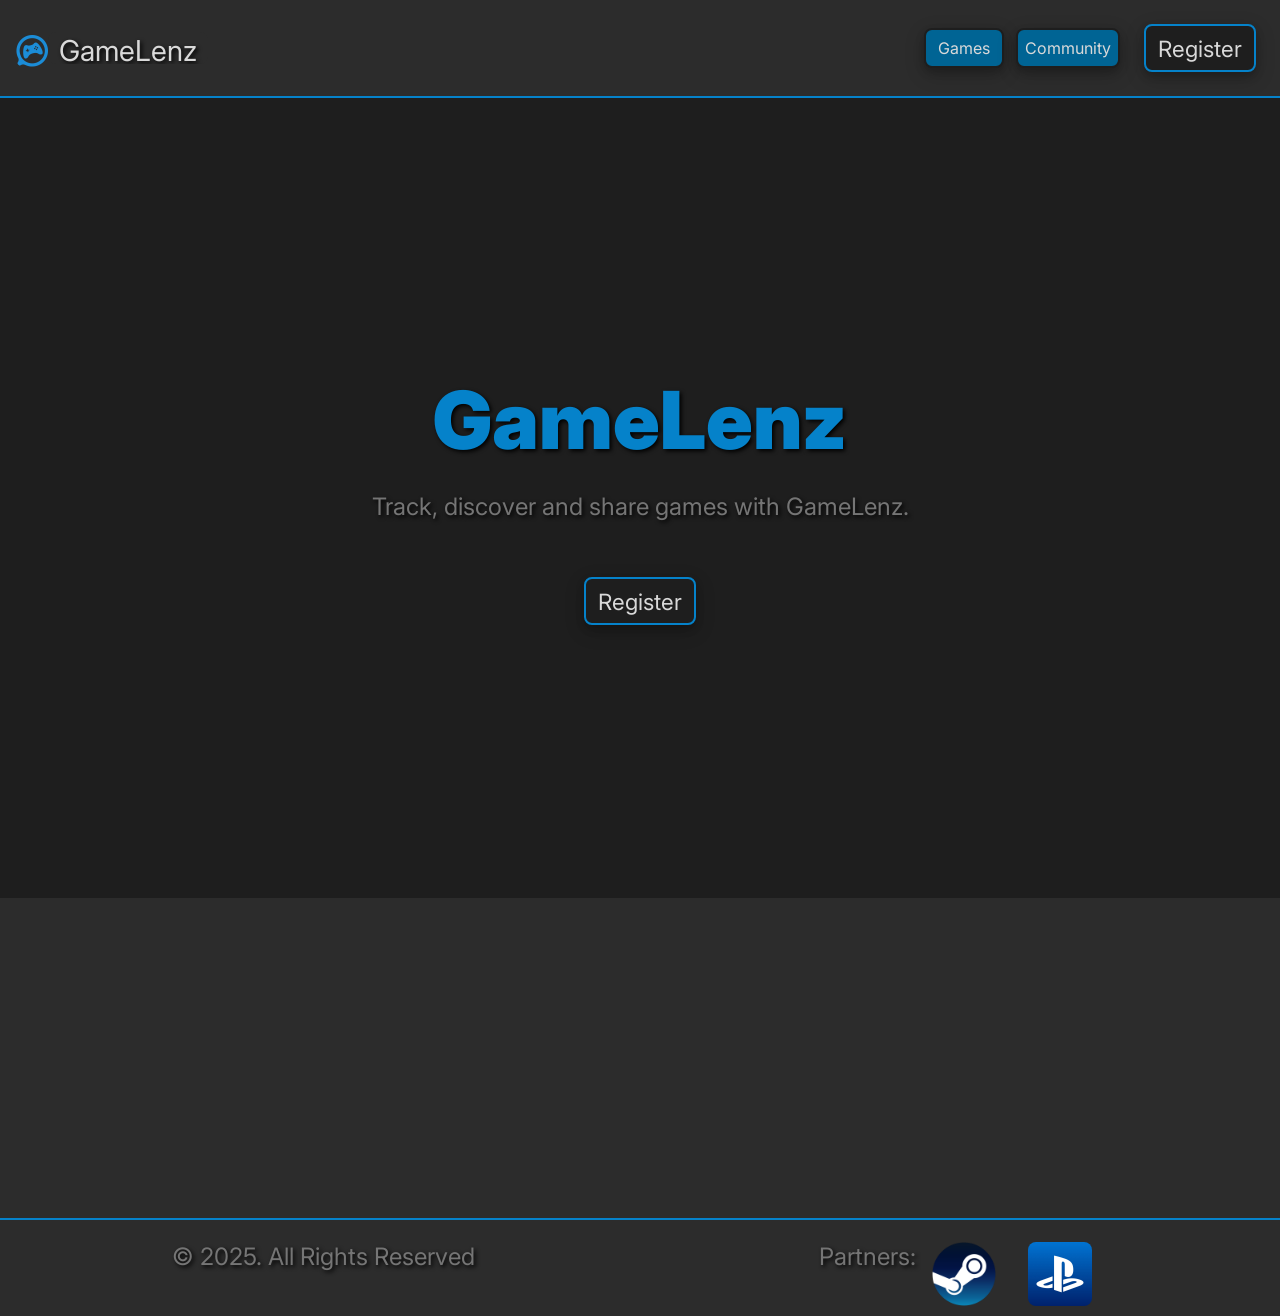
<file: index.html>
<!DOCTYPE html>
<html lang="en">
<head>
    <meta charset="UTF-8">
    <meta name="viewport" content="width=device-width, initial-scale=1.0">
    <title>Document</title>
    <link rel="icon" type="image/x-icon" href="GameLenz_Logo.png">
    <link rel="stylesheet" href="style.css">
    <script src="auth.js"></script>
    <link href='https://fonts.googleapis.com/css?family=Inter' rel='stylesheet'>
</head>
<body>
    <div class="header">
        <a href="index.html"><img class="logo" src="GameLenz_Logo.png" alt="Logo"></a>
        <a href="index.html"><button class="logoText">GameLenz</button></a>

            <div class="leftB">
                <a href="Games.html"><button class="gamesButton">Games</button></a>
                <a href="Community.html"><button class="communityButton">Community</button></a>
            </div>

            <div class="rightB">
            <div id="auth-container">
                <a href="Register.html"><button class="registerButton">Register</button></a>
            </div>
            </div>
    </div>
    <div class="main">
        <div class="title">
            <h1>GameLenz</h1>
            <p>Track, discover and share games with GameLenz.</p>
        </div>
        <div class="mainB">
                <a href="Register.html"><button class="registerButton">Register</button></a>
        </div>
    </div>
    <div class="footer">
        <div class="copyright"><p>© 2025. All Rights Reserved</p></div>
        <div class="partners">
            <p>Partners:</p> 
            <a href="https://store.steampowered.com/"><img class="steam" src="Steam.png" alt="Steam picture"></a> 
            <a href="https://www.playstation.com/en-hr/"><img class="playstation" src="PlayStation.jpg" alt="Playstation picture"></a>
        </div>
    </div>
</body>
</html>
</file>
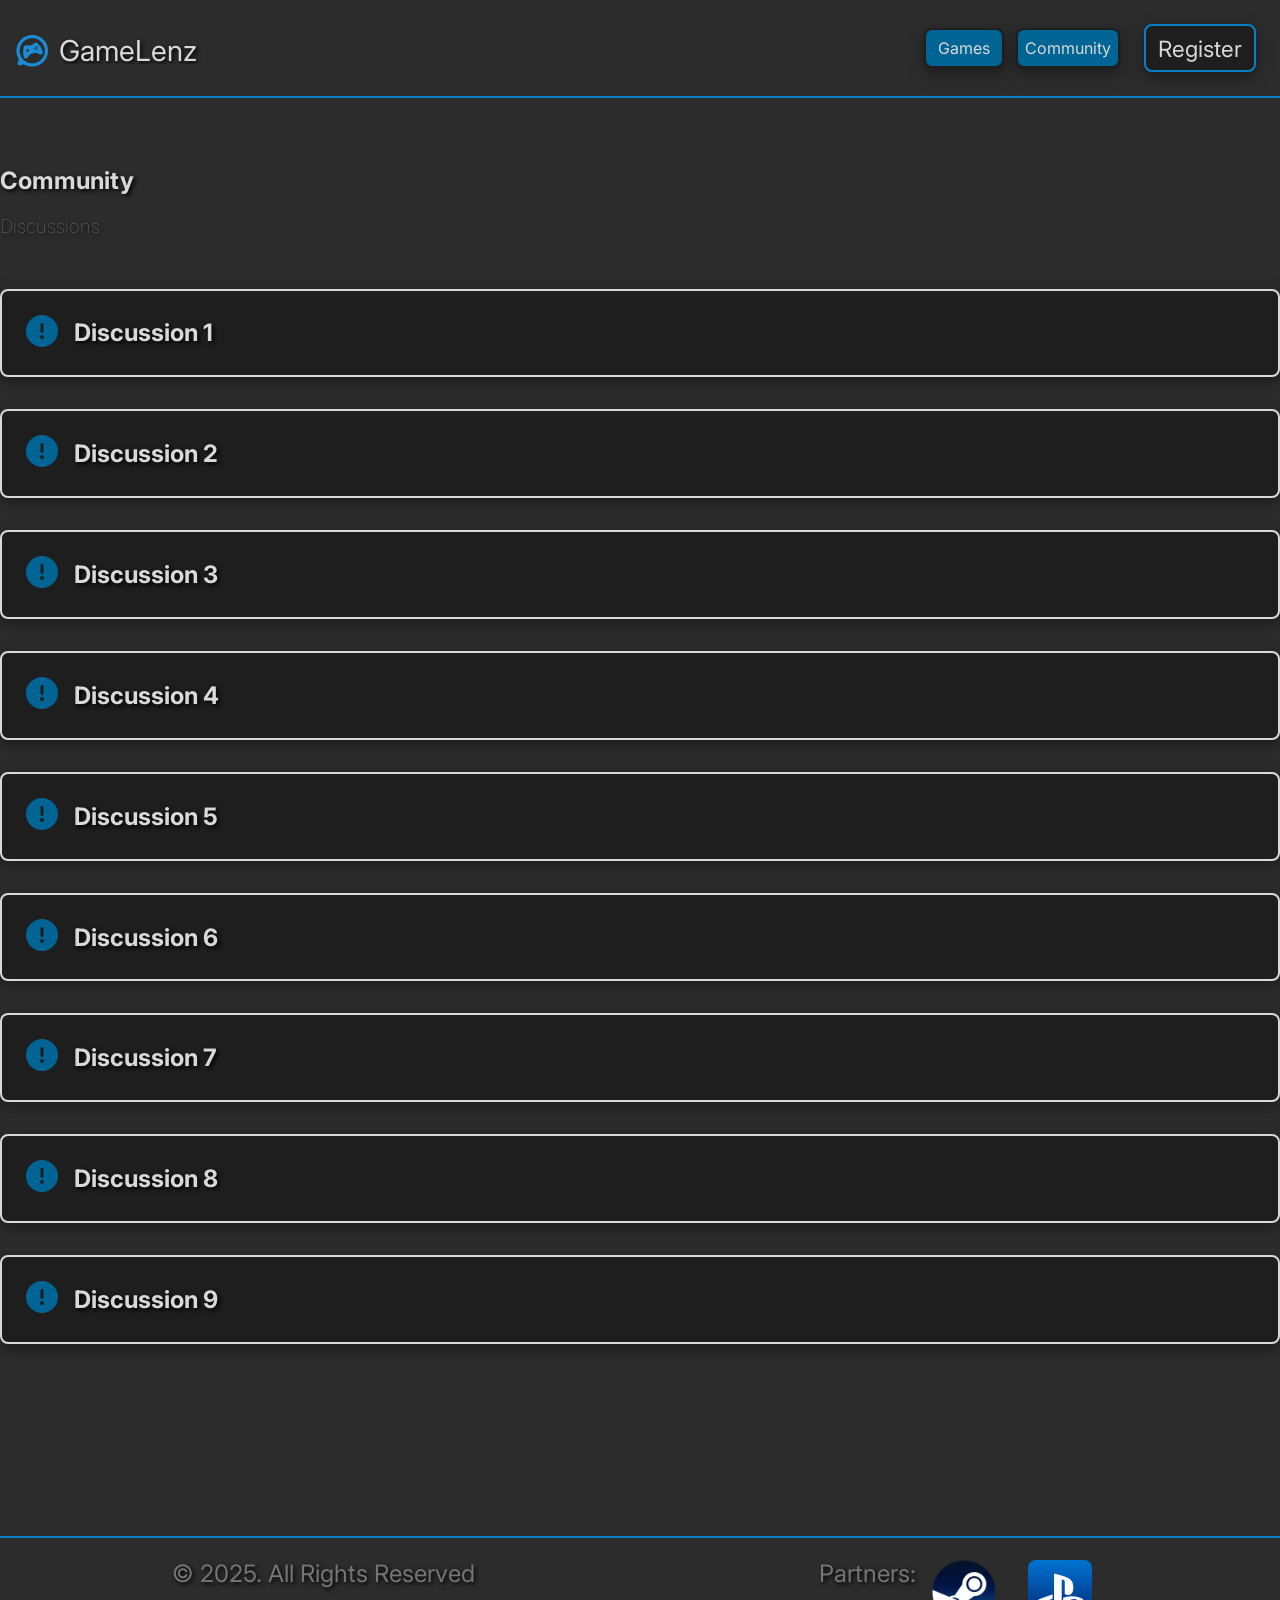
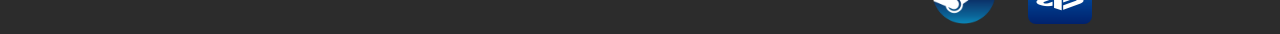
<file: Community.html>
<!DOCTYPE html>
<html lang="en">
<head>
    <meta charset="UTF-8">
    <meta name="viewport" content="width=device-width, initial-scale=1.0">
    <title>Document</title>
    <link rel="icon" type="image/x-icon" href="GameLenz_Logo.png">
    <link rel="stylesheet" href="style.css">
    <script src="auth.js"></script>
    <link href='https://fonts.googleapis.com/css?family=Inter' rel='stylesheet'>
</head>
<body>
    <div class="header">
        <a href="index.html"><img class="logo" src="GameLenz_Logo.png" alt="Logo"></a>
        <a href="index.html"><button class="logoText">GameLenz</button></a>

        <div class="leftB">
            <a href="Games.html"><button class="gamesButton">Games</button></a>
            <a href="Community.html"><button class="communityButton">Community</button></a>
        </div>

        <div class="rightB">
        <div id="auth-container">
            <a href="Register.html"><button class="registerButton">Register</button></a>
        </div>
        </div>
    </div>
    <div class="center">
        <div class="community">
            <div class="communityTitle">
                <h2>Community</h2>
                <h3>Discussions</h3>
            </div>
            <div class="discussion">
                <img class="info" src="circle-exclamation-solid.svg" alt="Game1 Picture">    
                <h2>Discussion 1</h2>
            </div>
            <div class="discussion">
                <img class="info" src="circle-exclamation-solid.svg" alt="Game2 Picture"> 
                <h2>Discussion 2</h2>
            </div>
            <div class="discussion">
                <img class="info" src="circle-exclamation-solid.svg" alt="Game3 Picture">
                <h2>Discussion 3</h2>
            </div>
            <div class="discussion">
                <img class="info" src="circle-exclamation-solid.svg" alt="Game1 Picture">    
                <h2>Discussion 4</h2>
            </div>
            <div class="discussion">
                <img class="info" src="circle-exclamation-solid.svg" alt="Game2 Picture"> 
                <h2>Discussion 5</h2>
            </div>
            <div class="discussion">
                <img class="info" src="circle-exclamation-solid.svg" alt="Game3 Picture">
                <h2>Discussion 6</h2>
            </div>
            <div class="discussion">
                <img class="info" src="circle-exclamation-solid.svg" alt="Game1 Picture">    
                <h2>Discussion 7</h2>
            </div>
            <div class="discussion">
                <img class="info" src="circle-exclamation-solid.svg" alt="Game2 Picture"> 
                <h2>Discussion 8</h2>
            </div>
            <div class="discussion">
                <img class="info" src="circle-exclamation-solid.svg" alt="Game3 Picture">
                <h2>Discussion 9</h2>
            </div>
        </div>
    </div>
    <div class="footer">
        <div class="copyright"><p>© 2025. All Rights Reserved</p></div>
        <div class="partners">
            <p>Partners:</p> 
            <a href="https://store.steampowered.com/"><img class="steam" src="Steam.png" alt="Steam picture"></a> 
            <a href="https://www.playstation.com/en-hr/"><img class="playstation" src="PlayStation.jpg" alt="Playstation picture"></a>
        </div>
    </div>
</body>
</html>
</file>
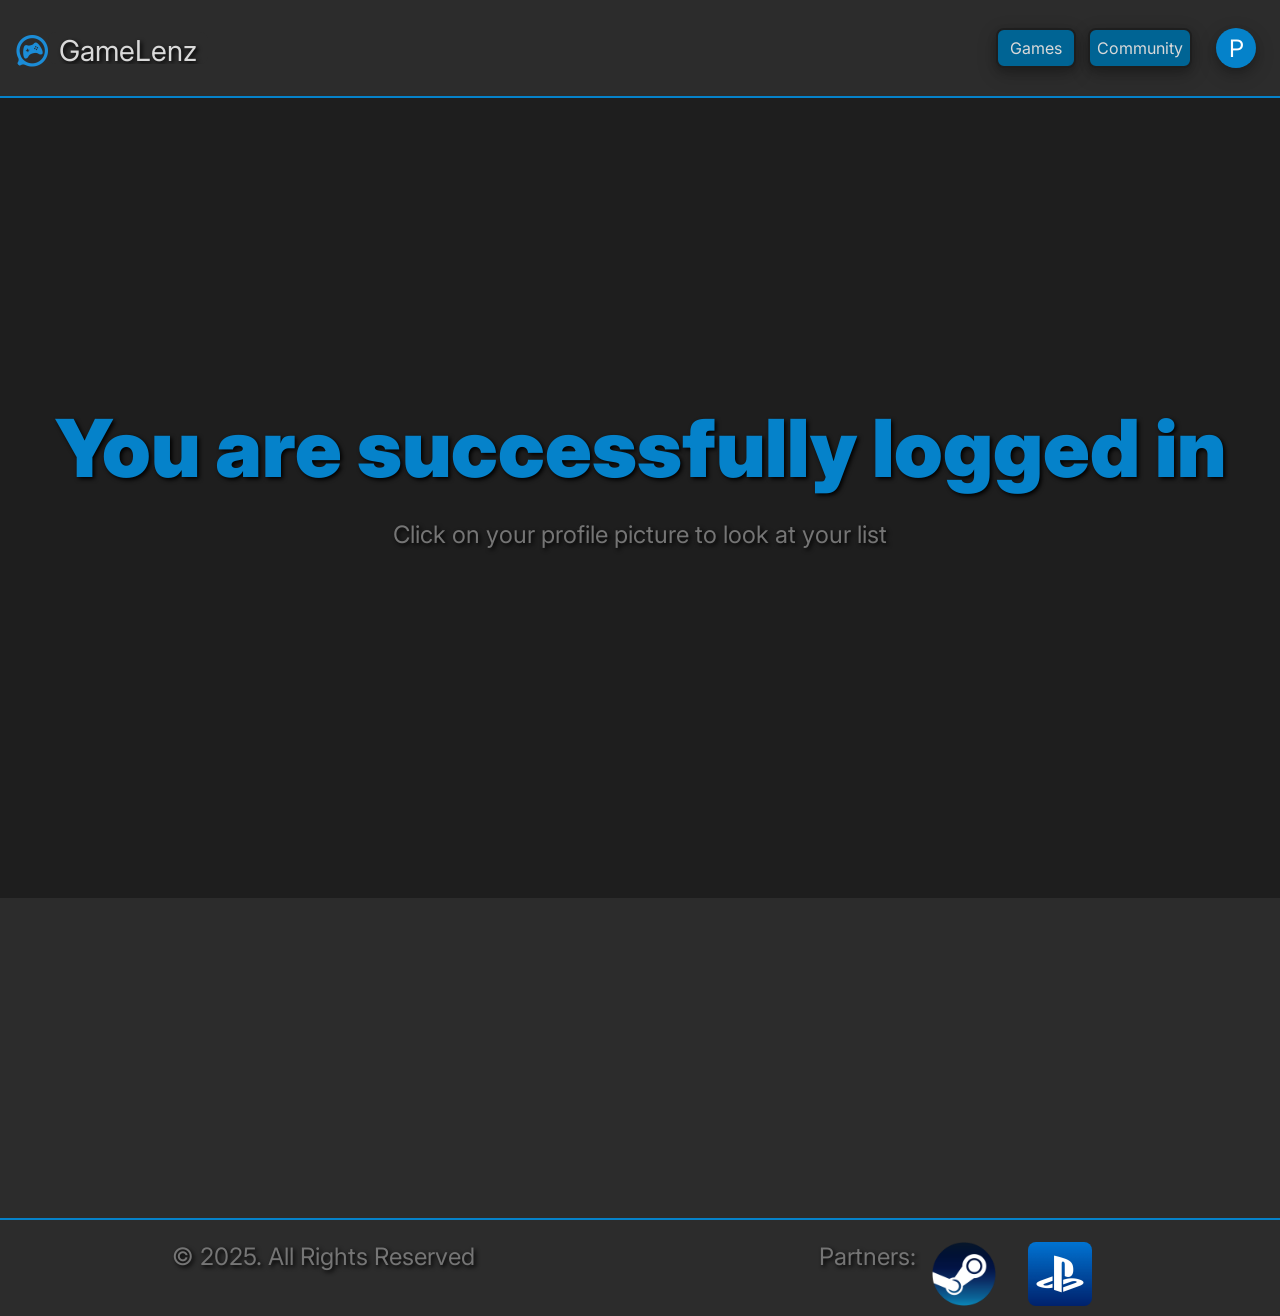
<file: SignedIn.html>
<!DOCTYPE html>
<html lang="en">
<head>
    <meta charset="UTF-8">
    <meta name="viewport" content="width=device-width, initial-scale=1.0">
    <title>Document</title>
    <link rel="icon" type="image/x-icon" href="GameLenz_Logo.png">
    <link rel="stylesheet" href="style.css">
    <link href='https://fonts.googleapis.com/css?family=Inter' rel='stylesheet'>
</head>
<body>
    <div class="header">
        <a href="index.html"><img class="logo" src="GameLenz_Logo.png" alt="Logo"></a>
        <a href="index.html"><button class="logoText">GameLenz</button></a>

            <div class="leftB">
                <a href="Games.html"><button class="gamesButton">Games</button></a>
                <a href="Community.html"><button class="communityButton">Community</button></a>
            </div>

            <div class="rightB">
                <a href="Profile.html"><div class="avatar">P</div></a>
            </div>
    </div>
    <div class="main">
        <div class="title">
            <h1>You are successfully logged in </h1>
            <p>Click on your profile picture to look at your list</p>
        </div>
    </div>
    <div class="footer">
        <div class="copyright"><p>© 2025. All Rights Reserved</p></div>
        <div class="partners">
            <p>Partners:</p> 
            <a href="https://store.steampowered.com/"><img class="steam" src="Steam.png" alt="Steam picture"></a> 
            <a href="https://www.playstation.com/en-hr/"><img class="playstation" src="PlayStation.jpg" alt="Playstation picture"></a>
        </div>
    </div>
</body>
</html>
</file>
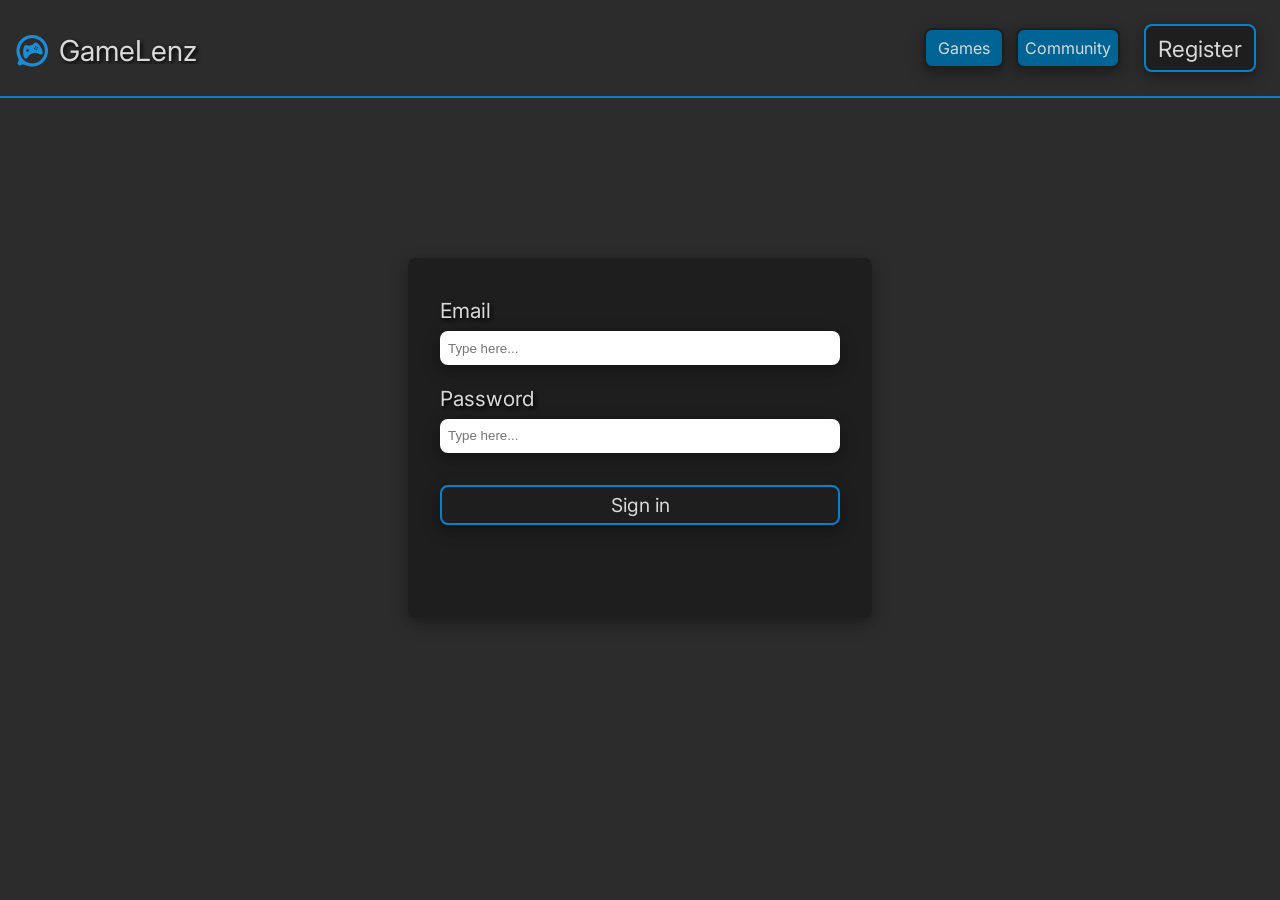
<file: SignIn.html>
<!DOCTYPE html>
<html lang="en">
<head>
    <meta charset="UTF-8">
    <meta name="viewport" content="width=device-width, initial-scale=1.0">
    <title>Document</title>
    <link rel="icon" type="image/x-icon" href="GameLenz_Logo.png">
    <link rel="stylesheet" href="style.css">
    <script src="auth.js"></script>
    <link href='https://fonts.googleapis.com/css?family=Inter' rel='stylesheet'>
</head>
<body>
    <div class="header">
        <a href="index.html"><img class="logo" src="GameLenz_Logo.png" alt="Logo"></a>
        <a href="index.html"><button class="logoText">GameLenz</button></a>

        <div class="leftB">
            <a href="Games.html"><button class="gamesButton">Games</button></a>
            <a href="Community.html"><button class="communityButton">Community</button></a>
        </div>

        <div class="rightB">
        <div id="auth-container">
            <a href="Register.html"><button class="registerButton">Register</button></a>
        </div>
        </div>
    </div>
    <div class="center">
    <div class="signInForm">
        <p class="email">Email</p>
        <input type="text" placeholder="Type here...">
        <p class="password">Password</p>
        <input type="text" placeholder="Type here...">
        <a href="SignedIn.html"><button class="signInButton2">Sign in</button></a>
    </div>
    </div> 
</body> 
</html>
</file>
<file: style.css>
body {
    background-color: #2c2c2c;
    margin: 0;
    padding: 0;
}
.logoText:hover{
    color: #0582CA;
}
.signInButton::before, .registerButton::before, .signInButton2::before, .registerButton2::before{
    content: "";
    position: absolute;
    top: 0;
    left: 0;
    height: 100%;
    width: 0;
    border-radius: 1px;
    background-color: #0582CA;
    z-index: -1;
    transition: all 250ms
}
.communityButton::before, .gamesButton::before{
    content: "";
    position: absolute;
    top: 0;
    left: 0;
    height: 100%;
    width: 0;
    border-radius: 1px;
    background-color: #1e1e1e;
    z-index: -1;
    transition: all 250ms
} 
button:hover::before {
    width: 100%;
}
.game1:hover, .game2:hover, .game3:hover, .discussion:hover, .game:hover{
    border: 2px solid #0582CA;
}
.fa-solid:hover{
    color: #0582CA;
}
/* Header */
.header {
    display: flex;
    align-items: center;
    justify-content: space-between;
    overflow: hidden;
    background: #2c2c2c;
    height: 6rem;
    width: 100%;
    border-bottom: 2px solid #0582CA;
  }
.logoText {
    margin-left: 0rem;
    font-size: 1.8rem;
    color: #D9D9D9;
    background-color: #2c2c2c;
    width: 10rem;
    height: 2rem;
    text-shadow: 2px 2px 4px black;
}
.logo{
    width: 2rem;
    height: 2rem;
    margin-right: 0;
    margin-bottom: 0.4rem;
    filter: invert(43%) sepia(25%) saturate(6356%) hue-rotate(178deg) brightness(86%) contrast(96%);
}
.rightB {
    margin-right: 1.5rem;
    margin-left: 1.5rem;
}
.leftB {
    margin-left: auto;
}
.gamesButton {
    background: #006494;
    border: 2px solid #1e1e1e;
    width: 5rem;
    height: 2.5rem;
    font-size: 1rem;
    margin-right: 0.5rem;
    box-shadow: 0 4px 8px 0 rgba(0, 0, 0, 0.2), 0 6px 20px 0 rgba(0, 0, 0, 0.19);
}
.communityButton {
    background: #006494;
    border: 2px solid #1e1e1e;
    width: 6.5rem;
    height: 2.5rem;
    font-size: 1rem;
    box-shadow: 0 4px 8px 0 rgba(0, 0, 0, 0.2), 0 6px 20px 0 rgba(0, 0, 0, 0.19);
}
.signInButton {
    border: 2px solid #0582CA;
    width: 6rem;
    height: 3rem;
    margin-right: 0.5rem;
    font-size: 1.4rem;
    box-shadow: 0 4px 8px 0 rgba(0, 0, 0, 0.2), 0 6px 20px 0 rgba(0, 0, 0, 0.19);
}
.registerButton {
    border: 2px solid #0582CA;
    width: 7rem;
    height: 3rem;
    font-size: 1.4rem;
    box-shadow: 0 4px 8px 0 rgba(0, 0, 0, 0.2), 0 6px 20px 0 rgba(0, 0, 0, 0.19);
}
button {
    font-family: inter;
    border: none;
    display: inline-block;
    text-align: center;
    color: #D9D9D9;
    background-color: #1e1e1e;
    border-radius: 8px;
    cursor: pointer;
    transition: all 0.2s ease-in;
    overflow: hidden;
    position: relative;
    z-index: 1;
    border: unset;
    transition: all 250ms;
}
/* Header */
/* First screen */
.main{
    display: flex;
    flex-direction: column;
    align-items: center;
    justify-content: center;
    background: #1e1e1e;
    height: 40rem;
    padding-top: 5rem;
    padding-bottom: 5rem;
    margin-bottom: 20rem;
}
.title{
    display: flex;
    flex-direction: column;
    align-items: center;
}
.mainB{
    margin-top: 0.5rem;
}
h1{
    color: #0582ca;
    font-family: inter;
    font-size: 5rem;
    margin: 0;
    font-weight: 900;
    text-shadow: 2px 2px 4px black;
}
p{
    color: #757575;
    font-family: inter;
    font-size: 1.5rem;
    margin-bottom: 3rem;
    text-shadow: 2px 2px 4px black;
}
/* First screen */
/* Footer */
.footer{
    display: flex;
    align-items: center;
    justify-content: space-around;
    overflow: hidden;
    background: #2c2c2c;
    height: 6rem;
    width: 100%;
    border-top: 2px solid #0582CA;
    margin-top: 10rem;
    left: 0;
    bottom: 0;
}
.copyright{
    display: flex;
    align-items: center;
}
.partners{
    display: flex;
    align-items: center;
}
.steam{
    width: 4rem;
    height: 4rem;
}
.playstation{
    width: 4rem;
    height: 4rem;
}
/* Footer */
/* Sign in screen */
.center{
    display: flex;
    flex-direction: column;
    align-items: center;
}
.signInForm{
    display: flex;
    flex-direction: column;
    margin-top: 10rem;
    padding: 2.5rem 2rem 0rem 2rem;
    border-radius: 8px;
    background-color: #1e1e1e;
    height: 20rem;
    width: 25rem;
    box-shadow: 0 4px 8px 0 rgba(0, 0, 0, 0.2), 0 6px 20px 0 rgba(0, 0, 0, 0.19);
}
input[type=text], input[type=password] {
    border-radius: 8px;
    height: 2rem;
    border: none;
    padding-left: 0.5rem;
    box-shadow: 0 4px 8px 0 rgba(0, 0, 0, 0.2), 0 6px 20px 0 rgba(0, 0, 0, 0.19);
}
.email{
    color: #D9D9D9;
    margin-top: 0;
    margin-bottom: 0.5rem;
    font-size: 1.3rem;
    text-shadow: 2px 2px 4px black;
}
.password{
    color: #D9D9D9;
    margin-bottom: 0.5rem;
    font-size: 1.3rem;
    text-shadow: 2px 2px 4px black;
}
.signInButton2{
    border: 2px solid #0582CA;
    align-self: center;
    font-size: 1.2rem;
    margin-top: 2rem;
    height: 2.5rem;
    width: 25rem;
    box-shadow: 0 4px 8px 0 rgba(0, 0, 0, 0.2), 0 6px 20px 0 rgba(0, 0, 0, 0.19);
}
/* Sign in screen */
/* Register screen */
.registerForm{
    display: flex;
    flex-direction: column;
    margin-top: 10rem;
    padding: 2.5rem 2rem 3.5rem 2rem;
    border-radius: 8px;
    background-color: #1e1e1e;
    height: 20rem;
    width: 25rem;
    box-shadow: 0 4px 8px 0 rgba(0, 0, 0, 0.2), 0 6px 20px 0 rgba(0, 0, 0, 0.19);
}
.username{
    color: #D9D9D9;
    margin-bottom: 0.5rem;
    font-size: 1.3rem;
    text-shadow: 2px 2px 4px black;
}
.registerButton2{
    border: 2px solid #0582CA;
    align-self: center;
    margin-top: 2rem;
    height: 2.5rem;
    width: 25rem;
    font-size: 1.2rem;
    box-shadow: 0 4px 8px 0 rgba(0, 0, 0, 0.2), 0 6px 20px 0 rgba(0, 0, 0, 0.19);
}
/* Register screen */
/* Games screen */
.games{
    display: flex;
    flex-direction: column;
    border-radius: 8px;
    width: 80rem;
    padding-top: 3rem;
}
.game1{
    display: flex;
    background-color: #1e1e1e;
    border: 2px solid #D9D9D9;
    border-radius: 8px;
    margin-bottom: 2rem;
    transition: all 250ms;
    padding: 0.5rem 2rem 1.5rem 0.5rem;
    box-shadow: 0 4px 8px 0 rgba(0, 0, 0, 0.2), 0 6px 20px 0 rgba(0, 0, 0, 0.19);
}
h2{
    color: #D9D9D9;
    position: relative;
    align-self: stretch;
    font-family: inter;
    text-shadow: 2px 2px 4px black;
}
h3{
    color: #757575;
    font-weight: 100;
    position: relative;
    align-self: stretch;
    font-family: inter;
    text-shadow: 2px 2px 4px black;
}
img{
    flex-shrink: 0;
    width: 10rem;
    height: 10rem;
    border-radius: 8px;
    object-fit: cover;
    margin: 1rem 1rem 0rem 1rem;
}
.fa-solid{
    color: #D9D9D9;
    font-size: 2rem;
    align-self: flex-end;
    margin-top: auto;
    margin-left: auto;
    cursor: pointer;
    transition: all 250ms;
}
/* Games screen */
/* Community screen */
.community{
    display: flex;
    flex-direction: column;
    width: 80rem;
    padding-top: 3rem;
}
.communityTitle{
    margin-bottom: 2rem;
}
.discussion{
    display: flex;
    background-color: #1e1e1e;
    border: 2px solid #D9D9D9;
    border-radius: 8px;
    margin-bottom: 2rem;
    transition: all 250ms;
    cursor: pointer;
    padding: 0.5rem 2rem 0.5rem 0.5rem;
    box-shadow: 0 4px 8px 0 rgba(0, 0, 0, 0.2), 0 6px 20px 0 rgba(0, 0, 0, 0.19);
}
.info{
    width: 2rem;
    height: 2rem;
}
/* Community screen */
/* SignedIn screen */
.avatar{
    text-align: center;
    display: flex;
    align-items: center;
    justify-content: center;
    background: #0582ca;
    border-radius: 100%;
    flex-shrink: 0;
    width: 2.5rem;
    height: 2.5rem;
    overflow: hidden;
    font-size: 1.5rem;
    font-family: inter;
    color: white;
    cursor: pointer;
    box-shadow: 0 4px 8px 0 rgba(0, 0, 0, 0.2), 0 6px 20px 0 rgba(0, 0, 0, 0.19);
}
/* SignedIn screen */
/* Profile screen */
.profile{
    display: flex;
    flex-direction: column;
}
.list{
    display: flex;
    flex-wrap: wrap;
    width: 81.8rem;
}
.profileTitle1{
    display: flex;
    align-items: center;
    margin-top: 4rem;
    margin-bottom: 1.5rem;
}
.game{
    display: flex;
    flex-direction: column;
    background-color: #1e1e1e;
    border: 2px solid #D9D9D9;
    border-radius: 8px;
    margin: 2rem 3rem 2rem 0;
    padding: 1.5rem 1.5rem 1.5rem 1.5rem;
    width: 20rem;
    height: 26rem;
    transition: all 250ms;
    cursor: pointer;
    box-shadow: 0 4px 8px 0 rgba(0, 0, 0, 0.2), 0 6px 20px 0 rgba(0, 0, 0, 0.19);
}
.avatar2{
    text-align: center;
    display: flex;
    align-items: center;
    justify-content: center;
    background: #0582ca;
    border-radius: 100%;
    flex-shrink: 0;
    width: 3rem;
    height: 3rem;
    margin-right: 1rem;
    overflow: hidden;
    font-size: 1.5rem;
    font-family: inter;
    color: white;
}
a{
    text-decoration: none;
}
.profileName{
    color: #0582CA;
    margin-bottom: 0;
}
.gamesList{
    margin-top: 0;
}
.image{
    margin: 0;
}
/* Profile screen */
</file>
